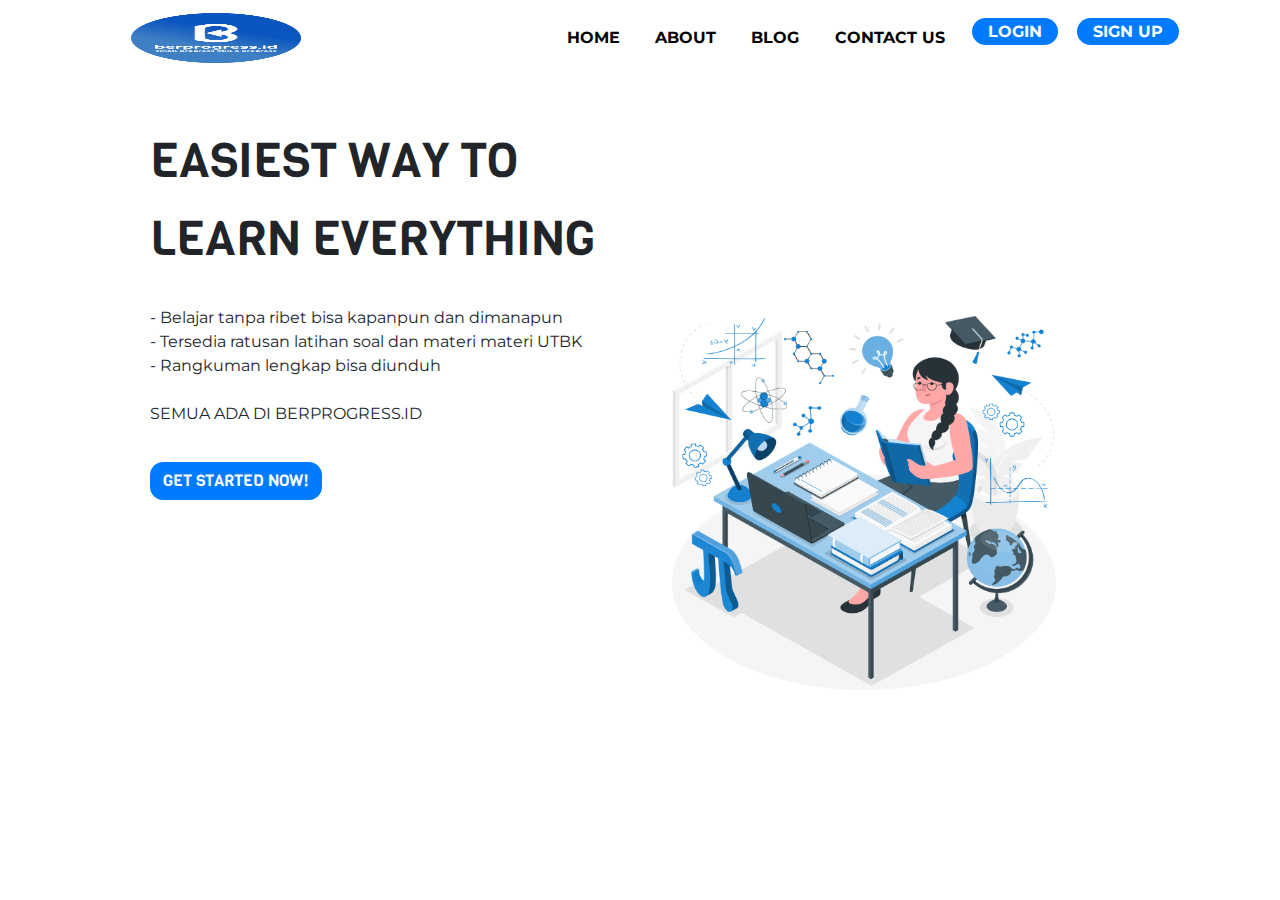
<file: index.html>
<!doctype html>
<html lang="en">
  <head>
    <!-- Required meta tags -->
    <meta charset="utf-8">
    <meta name="viewport" content="width=device-width, initial-scale=1, shrink-to-fit=no">

    <!-- Bootstrap CSS -->
    <link rel="stylesheet" href="https://maxcdn.bootstrapcdn.com/bootstrap/4.0.0/css/bootstrap.min.css" integrity="sha384-Gn5384xqQ1aoWXA+058RXPxPg6fy4IWvTNh0E263XmFcJlSAwiGgFAW/dAiS6JXm" crossorigin="anonymous">

    <!-- My CSS -->
    <link rel="stylesheet" href="css/main.css">

    <title>Berprogress.id</title>
  </head>
  <body>
  <!-- Home -->
    <!-- Navbar -->
    <div class="container">
      <nav class="navbar navbar-expand-lg navbar-light bg-light custom-nav bg-transparent">
        <a class="navbar-brand" href="#">
          <img src="image/logo.png" alt="">
        </a>
        <button class="navbar-toggler" type="button" data-toggle="collapse" data-target="#navbarNav" aria-controls="navbarNav" aria-expanded="false" aria-label="Toggle navigation">
          <span class="navbar-toggler-icon"></span>
        </button>
        <div class="collapse navbar-collapse justify-content-end" id="navbarNav">
          <ul class="navbar-nav">
            <li class="nav-item">
              <a class="nav-link" href="index.html">Home</a>
            </li>
            <li class="nav-item">
              <a class="nav-link" href="about.html">About</a>
            </li>
            <li class="nav-item">
              <a class="nav-link" href="blog.html">Blog</a>
            </li>
            <li class="nav-item">
              <a class="nav-link" href="contact.html">Contact Us</a>
            </li>
            <li class="nav-item">
              <a class="nav-link btn btn-primary custom-btn ft" href="login.html">Login</a>
            </li>
            <li class="nav-item">
              <a class="nav-link btn btn-primary custom-btn" href="sign-up.html">Sign up</a>
            </li>
          </ul>
        </div>
      </nav>
    </div>
    <!-- Akhir Nav -->
    <div class="container">
      <div class="row custom-section">
        <div class="col-12 col-lg-4">
          <h2>EASIEST WAY TO</h2>
          <h2>LEARN EVERYTHING</h2>
          <p>- Belajar tanpa ribet bisa kapanpun dan dimanapun <br>
            - Tersedia ratusan latihan soal dan materi materi UTBK <br>
            - Rangkuman lengkap bisa diunduh <br>
            
           <br> SEMUA ADA DI BERPROGRESS.ID</p>
          <a class="btn btn-primary" href="#">GET STARTED NOW!</a>
        </div>
      </div>
    </div>
  <!-- Akhir Home -->

    <!-- Optional JavaScript -->

    <!-- jQuery first, then Popper.js, then Bootstrap JS -->

    <script src="https://code.jquery.com/jquery-3.2.1.slim.min.js" integrity="sha384-KJ3o2DKtIkvYIK3UENzmM7KCkRr/rE9/Qpg6aAZGJwFDMVNA/GpGFF93hXpG5KkN" crossorigin="anonymous"></script>
    <script src="https://cdnjs.cloudflare.com/ajax/libs/popper.js/1.12.9/umd/popper.min.js" integrity="sha384-ApNbgh9B+Y1QKtv3Rn7W3mgPxhU9K/ScQsAP7hUibX39j7fakFPskvXusvfa0b4Q" crossorigin="anonymous"></script>
    <script src="https://maxcdn.bootstrapcdn.com/bootstrap/4.0.0/js/bootstrap.min.js" integrity="sha384-JZR6Spejh4U02d8jOt6vLEHfe/JQGiRRSQQxSfFWpi1MquVdAyjUar5+76PVCmYl" crossorigin="anonymous"></script>
  </body>
</html>
</file>
<file: css/main.css>
@import url("https://fonts.googleapis.com/css2?family=Montserrat:wght@400;600;700&family=Viga&display=swap");
body {
  font-family: "Montserrat", sans-serif;
}
body:before {
  content: "";
  background-image: url(../image/learning-amico.png);
  background-position: 75% 60%;
  background-repeat: no-repeat;
  background-size: 30vmax;
  position: absolute;
  top: 0;
  left: 0;
  bottom: 0;
  right: 0;
  z-index: -1;
}
@media screen and (max-width: 992px) {
  body:before {
    opacity: 0.5;
    background-size: 45vmax;
  }
}
@media screen and (max-width: 390px) {
  body:before {
    background-position: center 120px;
    opacity: 0.2;
  }
}

.custom-nav .navbar-brand img {
  width: 170px;
  height: 50px;
  margin-left: 30px;
}
.custom-nav #navbarNav .navbar-nav .nav-item .nav-link {
  color: black;
  text-transform: uppercase;
  font-weight: 700;
  margin-left: 1.2em;
  transition: 2s color ease-in-out;
}
.custom-nav #navbarNav .navbar-nav .nav-item .nav-link:hover::after {
  content: "";
  display: block;
  border-bottom: 3px solid #0b63dc;
  width: 50%;
  margin: auto;
  padding-bottom: 5px;
  margin-bottom: -8px;
}
.custom-nav #navbarNav .navbar-nav .nav-item .nav-mg {
  margin-left: 5em;
}
.custom-nav #navbarNav .navbar-nav .nav-item .custom-btn {
  color: white;
  border-radius: 3em;
  border: none;
  padding: 0.1em 1em;
}
@media screen and (max-width: 992px) {
  .custom-nav #navbarNav .navbar-nav .nav-item {
    display: flex;
    justify-content: center;
    align-items: center;
    background-color: #00559E;
  }
  .custom-nav #navbarNav .navbar-nav .nav-item .nav-link {
    font-family: "Viga", sans-serif;
    font-weight: 400;
    color: white !important;
    text-transform: none;
  }
  .custom-nav #navbarNav .navbar-nav .nav-item .nav-link:hover::after {
    content: "";
    opacity: 0;
  }
  .custom-nav #navbarNav .navbar-nav .nav-item .custom-btn {
    font-family: "Montserrat", sans-serif;
    font-weight: 600;
    text-transform: uppercase;
    margin-top: 20px;
    margin-bottom: 5px;
  }
}

.custom-section {
  margin-top: 50px;
  margin-left: 50px;
}
.custom-section h2 {
  font-family: "Viga", sans-serif;
  font-size: 3rem;
  white-space: nowrap;
  line-height: 70px;
}
.custom-section p {
  white-space: nowrap;
  font-weight: 400;
  font-size: 1rem;
  margin-top: 2em;
}
.custom-section a {
  font-family: "Viga", sans-serif;
  display: inline-block;
  border-radius: 0.8em;
  margin-top: 20px;
}

@media screen and (max-width: 390px) {
  .custom-section h2 {
    font-size: 2.2rem;
    line-height: 45px;
    white-space: normal;
  }
  .custom-section p {
    white-space: normal;
    font-size: 0.8rem;
    font-weight: 600;
  }
}

/*# sourceMappingURL=main.css.map */
</file>
